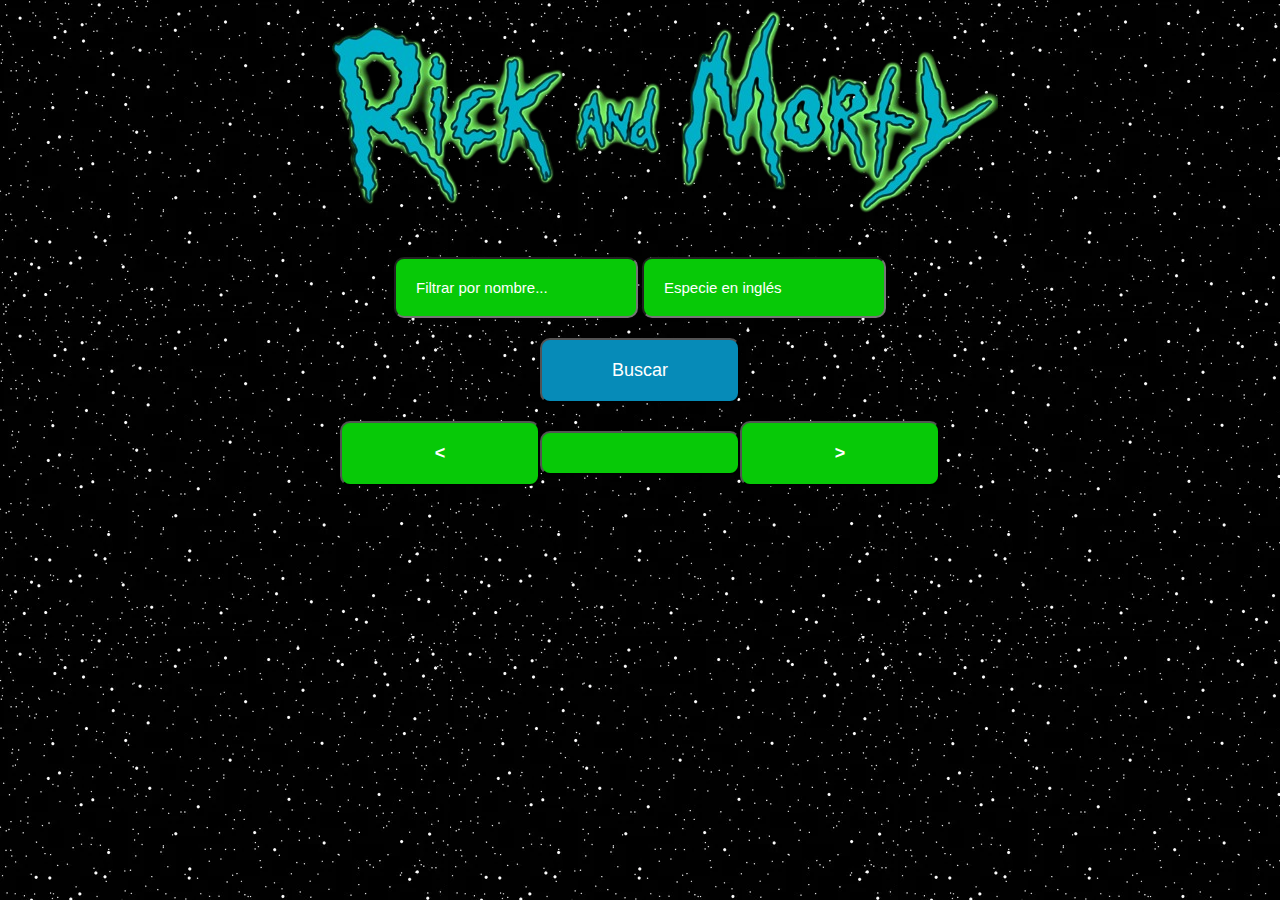
<file: clase11/index.html>
<!DOCTYPE html>
<html lang="en">
<head>
  <meta charset="UTF-8">
  <meta name="viewport" content="width=device-width, initial-scale=1.0">
  <link rel="stylesheet" href="./reset.css">
  <link rel="stylesheet" href="./index.css">
  <title>Rick and Morty</title>
</head>
<body>
  <header>
    <img src="./imagenes/titulo_rick.png" class="img-titulo" alt="Rick and Morty">
    <div class="div-filtros">
      <form action="" id="form" method="post">
        <input type="text" id="nombre" name="nombre" placeholder="Filtrar por nombre...">
        <input type="text" placeholder="Especie en inglés" id="especie" name="especie">
        <div class="div-btn">
          <button type="submit">Buscar</button>
        </div>
      </form>
    </div>
  </header>
  <main>
    
  </main>
  <footer>
    <nav>
      <button class="btn-anterior"> < </button>
      <button class="numero-paginacion-btn"></button>
      <button class="btn-siguiente"> > </button>
    </nav>
  </footer>
  <script src="./index.js"></script>
</body>
</html>
</file>
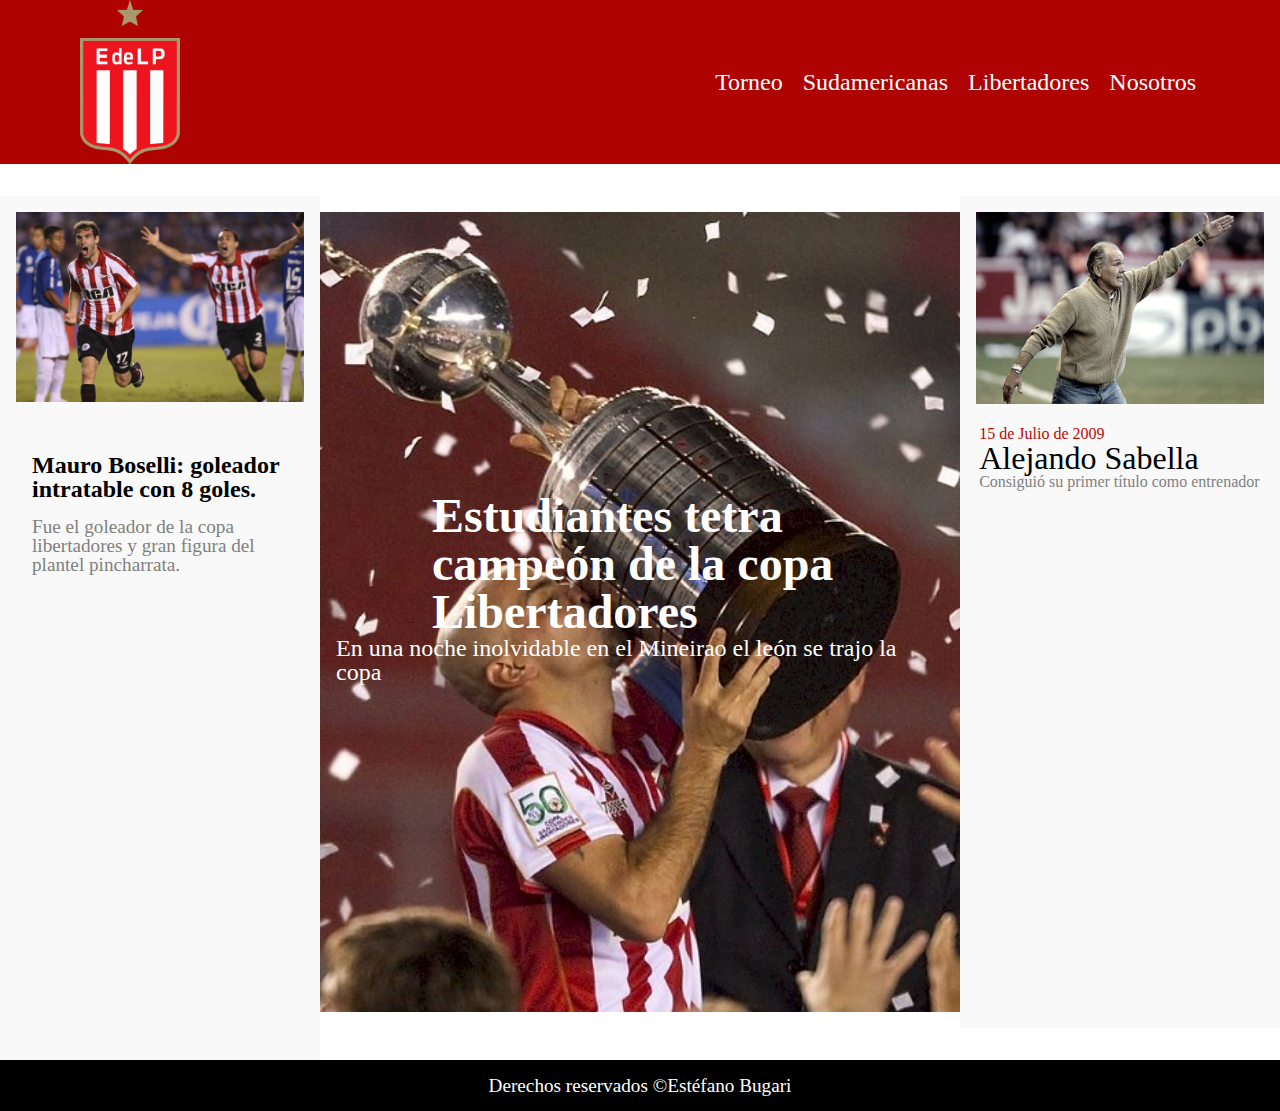
<file: clase6/index.html>
<!DOCTYPE html>
<html lang="en">
<head>
  <meta charset="UTF-8">
  <meta http-equiv="X-UA-Compatible" content="IE=edge">
  <meta name="viewport" content="width=device-width, initial-scale=1.0">
  <link rel="stylesheet" href="./reset.css">
  <link rel="stylesheet" href="./index.css">
  <title>Estudiantes de la plata - Diario digital</title>
</head>
<body>
  <header class="header">
    <img src="./imagenes/Escudo.jpg" class="escudo-header" alt="Escudo estudiantes de la plata">
    <nav>
      <figure class="padre-hamburguesa">
        <img src="./imagenes/Menu-hamburguesa.png" class="hamburguesa-menu" alt="Menu">
      </figure>
      <ul>
        <a href="#"><li>Torneo</li></a>
        <a href="#"><li>Sudamericanas</li></a>
        <a href="#"><li>Libertadores</li></a>
        <a href="#"><li>Nosotros</li></a>
      </ul>
    </nav>
  </header>

  <main>
    <div class="div-padre-de-todo">
    <aside>
      <div>
        <div class="div-padre-img">
          <img src="./imagenes/boselli.jpg" alt="Mauro Boselli" class="img-boselli">
        </div>
      </div>
      <div class="aside-div-titulo">
        <a href="#"><h3 class="aside-titulo">Mauro Boselli: goleador intratable con 8 goles.</h3></a>
        <p class="aside-parrafo">Fue el goleador de la copa libertadores y gran figura del plantel pincharrata.</p>
      </div>
    </aside>
    <section>
      <div>
        <a href="#"><h1>Estudiantes tetra campeón de la copa Libertadores</h1></a>
        <p>En una noche inolvidable en el Mineirao el león se trajo la copa</p>
      </div>
    </section>
    <article>
      <div class="div-img-sabella">
        <img src="./imagenes/sabella.jpg" alt="Alejandro Sabella" class="img-sabella">
      </div>
      <div class="div-contenedor-texto-sabella">
        <p class="parrafo-sabella">15 de Julio de 2009</p>
        <a href="#"><h3 class="h3-sabella">Alejando Sabella</h3></a>
        <p class="p-sabella">Consiguió su primer título como entrenador</p>
      </div>
    </article>
  </div>
  </main>
  <footer>
    <div class="footer-div">
      <p>Derechos reservados &#169Estéfano Bugari</p>
    </div>
  </footer>
</body>
</html>
</file>
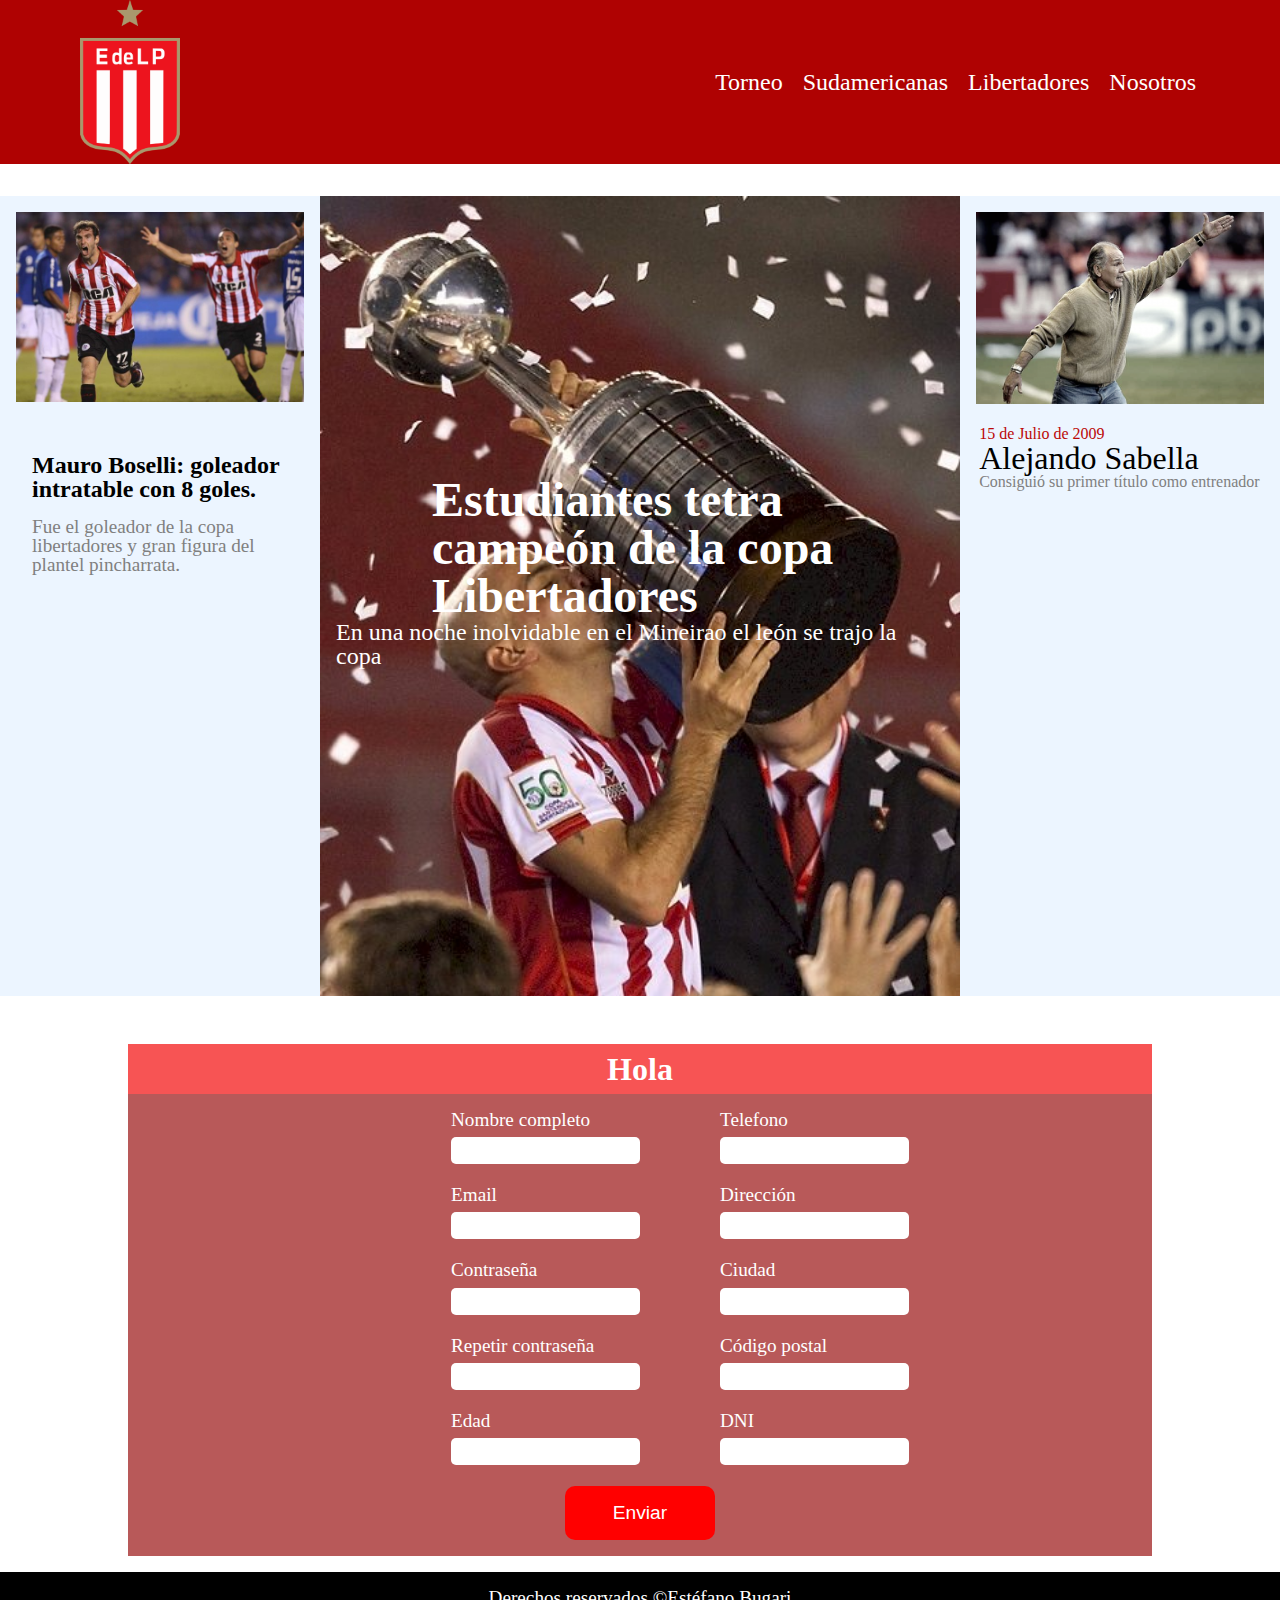
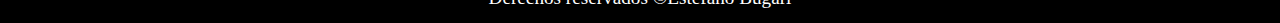
<file: clase9/index.html>
<!DOCTYPE html>
<html lang="en">
<head>
  <meta charset="UTF-8">
  <meta http-equiv="X-UA-Compatible" content="IE=edge">
  <meta name="viewport" content="width=device-width, initial-scale=1.0">
  <link rel="stylesheet" href="./reset.css">
  <link rel="stylesheet" href="./index.css">
  <title>Estudiantes de la plata - Diario digital</title>
</head>
<body>
  <header class="header">
    <img src="./imagenes/Escudo.jpg" class="escudo-header" alt="Escudo estudiantes de la plata">
    <nav>
      <figure class="padre-hamburguesa">
        <img src="./imagenes/Menu-hamburguesa.png" class="hamburguesa-menu" alt="Menu">
      </figure>
      <ul>
        <a href="#"><li>Torneo</li></a>
        <a href="#"><li>Sudamericanas</li></a>
        <a href="#"><li>Libertadores</li></a>
        <a href="#"><li>Nosotros</li></a>
      </ul>
    </nav>
  </header>

  <main>
    <div class="div-padre-de-todo">
    <aside>
      <div>
        <div class="div-padre-img">
          <img src="./imagenes/boselli.jpg" alt="Mauro Boselli" class="img-boselli">
        </div>
      </div>
      <div class="aside-div-titulo">
        <a href="#"><h3 class="aside-titulo">Mauro Boselli: goleador intratable con 8 goles.</h3></a>
        <p class="aside-parrafo">Fue el goleador de la copa libertadores y gran figura del plantel pincharrata.</p>
      </div>
    </aside>
    <section>
      <div>
        <a href="#"><h1>Estudiantes tetra campeón de la copa Libertadores</h1></a>
        <p>En una noche inolvidable en el Mineirao el león se trajo la copa</p>
      </div>
    </section>
    <article>
      <div class="div-img-sabella">
        <img src="./imagenes/sabella.jpg" alt="Alejandro Sabella" class="img-sabella">
      </div>
      <div class="div-contenedor-texto-sabella">
        <p class="parrafo-sabella">15 de Julio de 2009</p>
        <a href="#"><h3 class="h3-sabella">Alejando Sabella</h3></a>
        <p class="p-sabella">Consiguió su primer título como entrenador</p>
      </div>
    </article>
  </div>
  <!-- FORM -->
  <form action="#" class="form">
    <div class="div-titulo-form">
      <h3 id="titulo_form">Hola</h3>
    </div>
    <div class="div-padre-fieldset">
    <fieldset>
      <div class="div_inputs">
        <label for="Nombre completo">Nombre completo</label>
        <input type="text" id="nombre_completo" name="Nombre_completo">
        <span class="error" id="error_nombre"></span>
      </div>
      <div class="div_inputs">
        <label for="email">Email</label>
        <input type="email" id="email" name="email">
        <span class="error" id="error_email"></span>
      </div>
      <div class="div_inputs">
        <label for="contrasenia">Contraseña</label>
        <input type="password" id="contrasenia" name="contrasenia">
        <span class="error" id="error_contrasenia"></span>
      </div>
      <div class="div_inputs">
        <label for="repetir_contrasenia">Repetir contraseña</label>
        <input type="password" id="repetir_contrasenia" name="contrasenia">
        <span class="error" id="error_repetir"></span>
      </div>
      <div class="div_inputs">
        <label for="edad">Edad</label>
        <input type="number" id="edad" name="edad">
        <span class="error" id="error_edad"></span>
      </div>
    </fieldset>
    <fieldset>
      <div class="div_inputs">
        <label for="telefono">Telefono</label>
        <input type="text" id="telefono" name="telefono">
        <span class="error" id="error_telefono"></span>
      </div>
      <div class="div_inputs">
        <label for="direccion">Dirección</label>
        <input type="text" id="direccion" name="direccion">
        <span class="error" id="error_direccion"></span>
      </div>
      <div class="div_inputs">
        <label for="ciudad">Ciudad</label>
        <input type="text" id="ciudad" name="ciudad">
        <span class="error" id="error_ciudad"></span>
      </div>
      <div class="div_inputs">
        <label for="codigo_postal">Código postal</label>
        <input type="text" id="codigo_postal" name="codigo_postal">
        <span class="error" id="error_codigo"></span>
      </div>
      <div class="div_inputs">
        <label for="dni">DNI</label>
        <input type="text" id="dni" name="dni">
        <span class="error" id="error_dni"></span>
      </div>
    </fieldset>
  </div>
    <button type="submit" class="btn-form">Enviar</button>
  </form>

  <!-- MODAL -->
  <div class="modal">
    <div class="modal-content">
      <h3 id="h3-modal"></h3>
      <p id="parrafo-modal"></p>
    </div>
    <button type="button" class="btn-form" id="modal_cerrar">Cerrar</button>
  </div>

  </main>

  <!-- FOOTER -->
  <footer>
    <div class="footer-div">
      <p>Derechos reservados &#169Estéfano Bugari</p>
    </div>
  </footer>
  <script src="./index.js"></script>
</body>
</html>
</file>
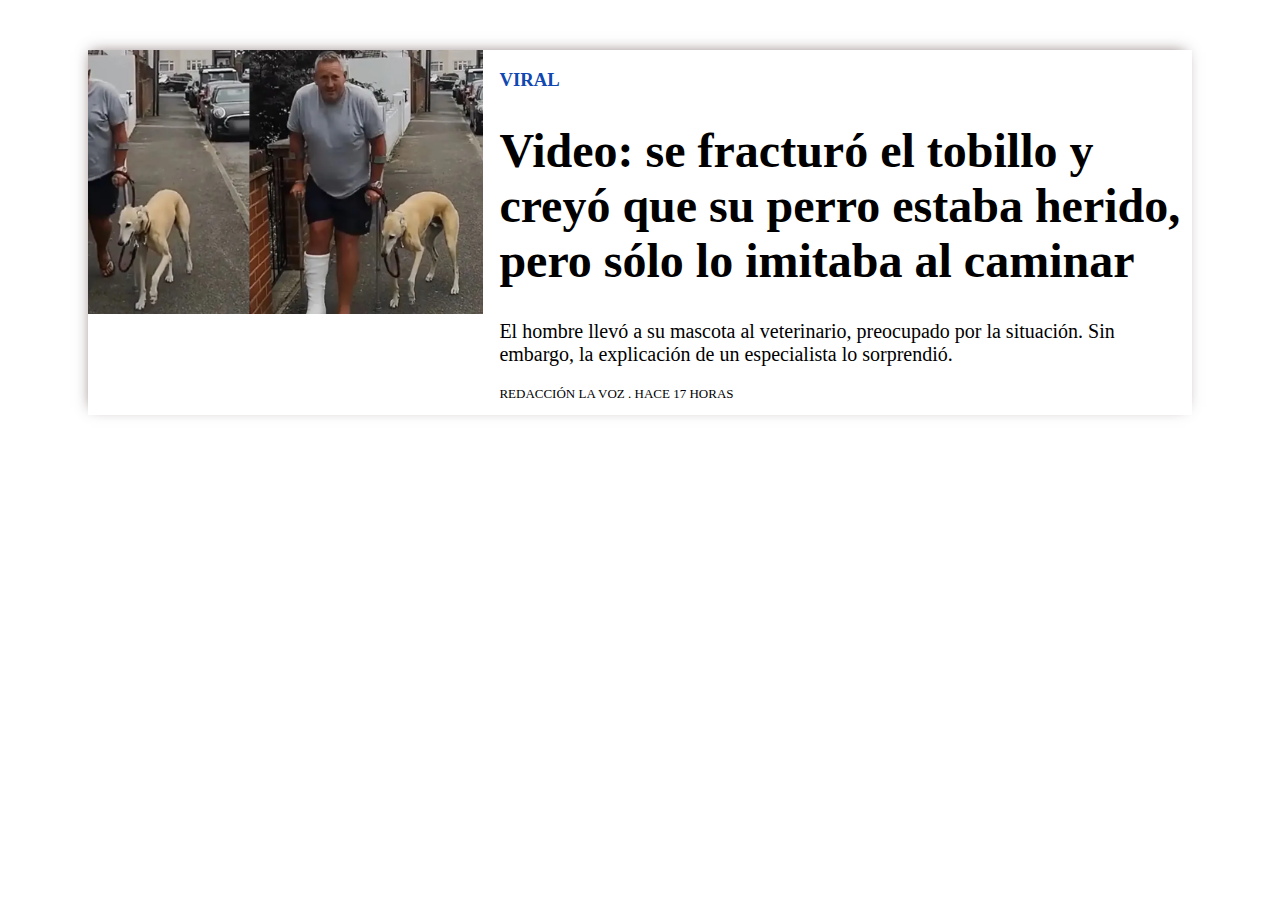
<file: clase4/clase4.html>
<!DOCTYPE html>
<html lang="en">
<head>
  <meta charset="UTF-8">
  <meta http-equiv="X-UA-Compatible" content="IE=edge">
  <meta name="viewport" content="width=device-width, initial-scale=1.0">
  <link rel="stylesheet" href="./index.css">
  <title>Viral | últimas noticias</title>
</head>
<body>
  <main>
    <article>
      <figure>
        <a href="#">
          <img src="./clase4.webp" alt="Se quebró y su perro lo imitó">
        </a>
      </figure>
      <div class="div-info-noticia">
        <h3><a href="#">VIRAL</a></h3>
        <a href="#"><h1 class="titulo-noticia">Video: se fracturó el tobillo y creyó que su perro estaba herido, pero sólo lo imitaba al caminar</h1></a>
        <p class="parrafo">El hombre llevó a su mascota al veterinario, preocupado por la situación. Sin embargo, la explicación de un especialista lo sorprendió.</p>
        <p>REDACCIÓN LA VOZ . HACE 17 HORAS</p>
      </div>
    </article>
  </main>
</body>
</html>
</file>
<file: clase11/index.css>
body{
  background-image: url(./imagenes/fondo_rick.webp);
}

header{
  display: flex;
  flex-direction: column;
  justify-content: center;
  align-items: center;
}

.img-titulo{
  margin-bottom: 30px;
}

.div-filtros{
  display: flex;
  flex-wrap: wrap;
}

input,button, select{
  padding: 20px;
  border-radius: 10px;
  background-color: rgb(7, 201, 7);
  color: white;
  width: 200px;
  font-size: 15px;
}

button:hover{
  background-color: rgb(7, 255, 7);
}

.numero-paginacion-btn:hover{
  background-color: rgb(7, 201, 7);
  cursor:auto;
}

input::placeholder{
  color: white;
  font-size: 15px;
}


.div-btn{
  width: 100%;
  display: flex;
  justify-content: center;
  margin-top: 20px;
}

.div-btn button{
  background-color: rgb(6, 139, 184);
  color: white;
  cursor: pointer;
  font-size: 18px;
}

.div-btn button:hover{
  background-color: rgb(5, 183, 243);
}

main{
  display: flex;
  justify-content: center;
  align-items: center;
  flex-wrap: wrap;
}

.card{
  background-color: red;
  width: 240px;
  height: 244px;
  margin: 20px 20px;
  border-radius: 10px;
  background-color: white;
}

.card img{
  width: 100%;
  height: 70%;
  background-position: center;
  background-repeat: no-repeat;
}

.card-body{
  height: 30%;
}

.card-body p{
  margin: 8px 0 0 12px;
}

.nombre{
  font-weight: bold;
  font-size: 20px;
}

.especie{
  font-size: 13px;
  letter-spacing: 0.25px;
  color: rgb(0, 0, 0, 60%);
}

footer{
  height: 100px;
}

nav {
  height: 100%;
 display: flex;
 justify-content: center;
 align-items: center;
 flex-wrap: wrap;
}

nav button{
  font-weight: bold;
  font-size: large;
  cursor: pointer;
}

@media screen and (max-width:720px) {
  .img-titulo{
    width: 550px;
  }

  form{
    display: flex;
    flex-direction: column;
    justify-content: center;
    align-items: center;
  }

  input, select{
    width: 100%;
    margin-top: 10px;
  }
}

@media screen and (max-width:450px) {
  .img-titulo{
    width: 400px;
  }
}
</file>
<file: clase6/index.css>
a{
  text-decoration: none;
  color: inherit;
}

.header{
  display: flex;
  justify-content: space-between;
  background-color: rgb(175, 2, 2);
  height: 164px;
}

.escudo-header{
  width: 100px;
  margin-left: 5rem;
}

.header ul{
  display: flex;
  justify-content: center;
  align-items: center;
  height: 100%  ;
  margin-right: 4rem;
  color: white;
  font-size: 1.5rem;
  display: none;
}

.header ul a li{
  margin-right: 20px;
}

.header ul li:hover{
  background-color: red;
}

.padre-hamburguesa{
  height: 100%;
  display: flex;
  justify-content: center;
  align-items: center; 
  margin-right: 2rem;
}

.hamburguesa-menu{
  height: 50%;
  display: flex;
}

main{
  display: flex;
  flex-direction: column;
  background-color: white;
}

aside{
  flex-basis: 300px;
  flex-grow: 1;
  background-color: #f9f9f9;
  margin-top: 2rem;
  order: 2;
}

.div-padre-img{
  width: 90%;
  margin: 1rem auto;
}

.img-boselli{
  width: 100%;
}

.aside-div-titulo{
  padding: 2rem 2rem;
}

.aside-titulo{
  font-size: 1.5rem;
  font-weight: bold;
}

.aside-parrafo{
  font-size: 1.2rem;
  padding: 1rem 0;
  color: grey;
}

section{
  flex-basis: 600px;
  flex-grow: 2;
  height: 600px;
  background-image: url("./imagenes/veron_copa.jpg");
  background-repeat: no-repeat;
  background-size:cover;
  margin: 3rem 0;
  order: 1;
}

section div{
  display: flex;
  height: 100%;
  flex-direction: column;
  justify-content: center;
  align-items: center;
}

section h1, p{
  color: white;
}

section h1{
  font-size: 2.5rem;
  font-weight: bolder;
  padding: 0 1rem;
}

section p{
  font-size: 1.5rem;
  padding: 0 1rem;
  margin-bottom: 3rem;
}

article{
  flex-basis: 300px;
  background-color: #f9f9f9;
  order: 3;
  margin: 2rem 0;
  flex-grow: 1;
}

.div-img-sabella{
  width: 90%;
  margin: 1rem auto;
}

.img-sabella{
  width: 100%;
  background-repeat: no-repeat;
  background-size:cover;
}

.div-contenedor-texto-sabella{
  margin: 1.2rem 1.2rem;
}

.parrafo-sabella{
  color:rgb(187, 7, 7); 
}

.h3-sabella{
  font-size: 2rem;
}

.p-sabella{
  color: grey;

}

footer{
  background-color: black;
}

.footer-div{
  padding: 1rem;
  display: flex;
  justify-content: center;
  align-items: center;
}

footer div p{
  color: white;
  font-size: 1.2rem;
}


@media (min-width: 780px) {
  .header ul{
    display: flex;
  }
  
  .padre-hamburguesa{
    display: none;
  }

  .hamburguesa-menu{
    display: none;
  }

  .div-padre-de-todo{
    display: flex;
    justify-content: center;
    width: 100%;
  }

  aside{
    order:1;
  }

  section{
    background-size:cover;
    order:2;
    height: 800px;
  }

  section h1{
    margin-left: 6rem;
    font-size: 3rem;
  }

  article{
    order:3;
}
}
</file>
<file: clase9/index.css>
a{
  text-decoration: none;
  color: inherit;
}
body{
  display: flex;
  flex-direction: column;
}

.header{
  display: flex;
  justify-content: space-between;
  background-color: rgb(175, 2, 2);
  height: 164px;
}

.escudo-header{
  width: 100px;
  margin-left: 5rem;
}

.header ul{
  display: flex;
  justify-content: center;
  align-items: center;
  height: 100%  ;
  margin-right: 4rem;
  color: white;
  font-size: 1.5rem;
  display: none;
}

.header ul a li{
  margin-right: 20px;
}

.header ul li:hover{
  background-color: red;
}

.padre-hamburguesa{
  height: 100%;
  display: flex;
  justify-content: center;
  align-items: center; 
  margin-right: 2rem;
}

.hamburguesa-menu{
  height: 50%;
  display: flex;
}

main{
  display: flex;
  flex-direction: column;
  background-color: white;
}

.div-padre-de-todo{
  display: flex;
  flex-direction: column;
}

aside{
  background-color: #ecf5ff;
  flex-basis: 300px;
  flex-grow: 1;
  margin: 2rem 0px;
  order: 2;
}

.div-padre-img{
  width: 90%;
  margin: 1rem auto;
}

.img-boselli{
  width: 100%;
}

.aside-div-titulo{
  padding: 2rem 2rem;
}

.aside-titulo{
  font-size: 1.5rem;
  font-weight: bold;
}

.aside-parrafo{
  font-size: 1.2rem;
  padding: 1rem 0;
  color: grey;
}

section{
  flex-basis: 600px;
  flex-grow: 2;
  height: 600px;
  background-image: url("./imagenes/veron_copa.jpg");
  background-repeat: no-repeat;
  background-size:cover;
  margin: 3rem 0;
  order: 1;
}

section div{
  display: flex;
  height: 100%;
  flex-direction: column;
  justify-content: center;
  align-items: center;
}

section h1, p{
  color: white;
}

section h1{
  font-size: 2.5rem;
  font-weight: bolder;
  padding: 0 1rem;
}

section p{
  font-size: 1.5rem;
  padding: 0 1rem;
  margin-bottom: 3rem;
}

article{
  flex-basis: 300px;
  background-color: #ecf5ff;
  order: 3;
  margin: 2rem 0;
  flex-grow: 1;
}

.div-img-sabella{
  width: 90%;
  margin: 1rem auto;
}

.img-sabella{
  width: 100%;
  background-repeat: no-repeat;
  background-size:cover;
}

.div-contenedor-texto-sabella{
  margin: 1.2rem 1.2rem;
}

.parrafo-sabella{
  color:rgb(187, 7, 7); 
}

.h3-sabella{
  font-size: 2rem;
}

.p-sabella{
  color: grey;

}

.form{
  background-color: rgb(184, 89, 89);
  width: 100%;
  display: flex;
  flex-direction: column;
  align-items: center;
  order: 4;
  margin: 1rem 0;
}

.div-titulo-form{
  background-color: rgb(247, 84, 84);
  width: 100%;
  display: flex;
  justify-content: center;
  align-items: center;
  margin-bottom: 1rem;
  height: 50px;
}

.form h3{
  color: white;
  font-size: 1.5rem;
  font-weight: bold;
}

fieldset{
  width: 100%;
  display: flex;
  flex-direction: column;
  justify-content: center;
  align-items: center;
}

.div_inputs{
  display: flex;
  flex-direction: column;
  margin-bottom: 1rem;
}

fieldset label{
  font-size: 1.2rem;
  margin-bottom: 0.5rem;
  color: white;
}

fieldset input{
  /* margin-bottom: 2rem; */
  border-radius: 5px;
  border: none;
  padding: 6px;
}

.btn-form{
  background-color: red;
  font-size: 1.2rem;
  padding: 1rem;
  width: 100px;
  color: white;
  border: none;
  border-radius: 10px;
  margin-bottom: 1rem;
  width: 150px;
  cursor: pointer;
}

.btn-form:hover{
  background-color: rgb(250, 81, 81);
}

footer{
  background-color: black;
}

.footer-div{
  padding: 1rem;
  display: flex;
  justify-content: center;
  align-items: center;
}

footer div p{
  color: white;
  font-size: 1.2rem;
}

/* Span que muestra el error en el form */
.error{
  color: white;
  font-size: 14px;
  margin-top: 5px;
}

/* Colorea el input , se llama mediante JS */
.input_error{
  background-color: red;
  border: #f9f9f9 2px solid;
}

/* Muestra los valores al hacer el submit */
.modal {
  display: none; 
  position: fixed; 
  z-index: 1; 
  left: 25%;
  top: 25%;
  width: 50%;
  height: 50%;
  overflow: auto; 
  background-color: rgba(46, 41, 41, 0.875);
  flex-direction: column;
  align-items: center;
  justify-content: center;
}

.modal-content {
  display: flex;
  flex-direction: column;
  background-color: #fefefe;
  padding: 20px;
  border: 1px solid #888;
  width: 80%;
  max-width: 600px;
  margin-bottom: 20px;
}

#parrafo-modal{
  color: black;
}

@media (min-width: 780px) {
  .header ul{
    display: flex;
  }
  
  .padre-hamburguesa{
    display: none;
  }

  .hamburguesa-menu{
    display: none;
  }

  .div-padre-de-todo{
    display: flex;
    flex-direction: row;
    justify-content: center;
    width: 100%;
  }

  aside{
    order:1;
  }

  section{
    background-size:cover;
    order:2;
    height: 800px;
    margin: 2rem 0;
  }

  section h1{
    margin-left: 6rem;
    font-size: 3rem;
  }

  article{
    order:3;
}

  .form{
    width: 80%;
    margin: 1rem auto;
  }

  .div-padre-fieldset{
    display: flex;
  }

  .div-titulo-form h3{
    font-size: 2rem;
  }

  fieldset{
    margin-left: 80px;
    justify-content: start;
  }
}
</file>
<file: clase4/index.css>
a{
  text-decoration: none;
  color: inherit;
}

main{
  margin-top: 50px;
  margin-right: 80px;
  margin-left: 80px;
  
}

article{
  display: flex;
  box-shadow: -2px -3px 14px -5px rgba(88,61,61,0.75);
-webkit-box-shadow: -2px -3px 14px -5px rgba(88,61,61,0.75);
-moz-box-shadow: -2px -3px 14px -5px rgba(88,61,61,0.75);
}

figure{
  width: 100%;
  height: 100%;
  margin: 0;
  padding: 0;
}


figure img{
  width: 100%;
  height: 100%;
}

.div-info-noticia{
  margin-left: 1rem;
}

h3{
  color: #1048b2;
}

.titulo-noticia{
  font-size: 3em;
  font-weight:bold
}

.parrafo{
  font-size: 20px;
}

p{
  font-size: small;
}
</file>
